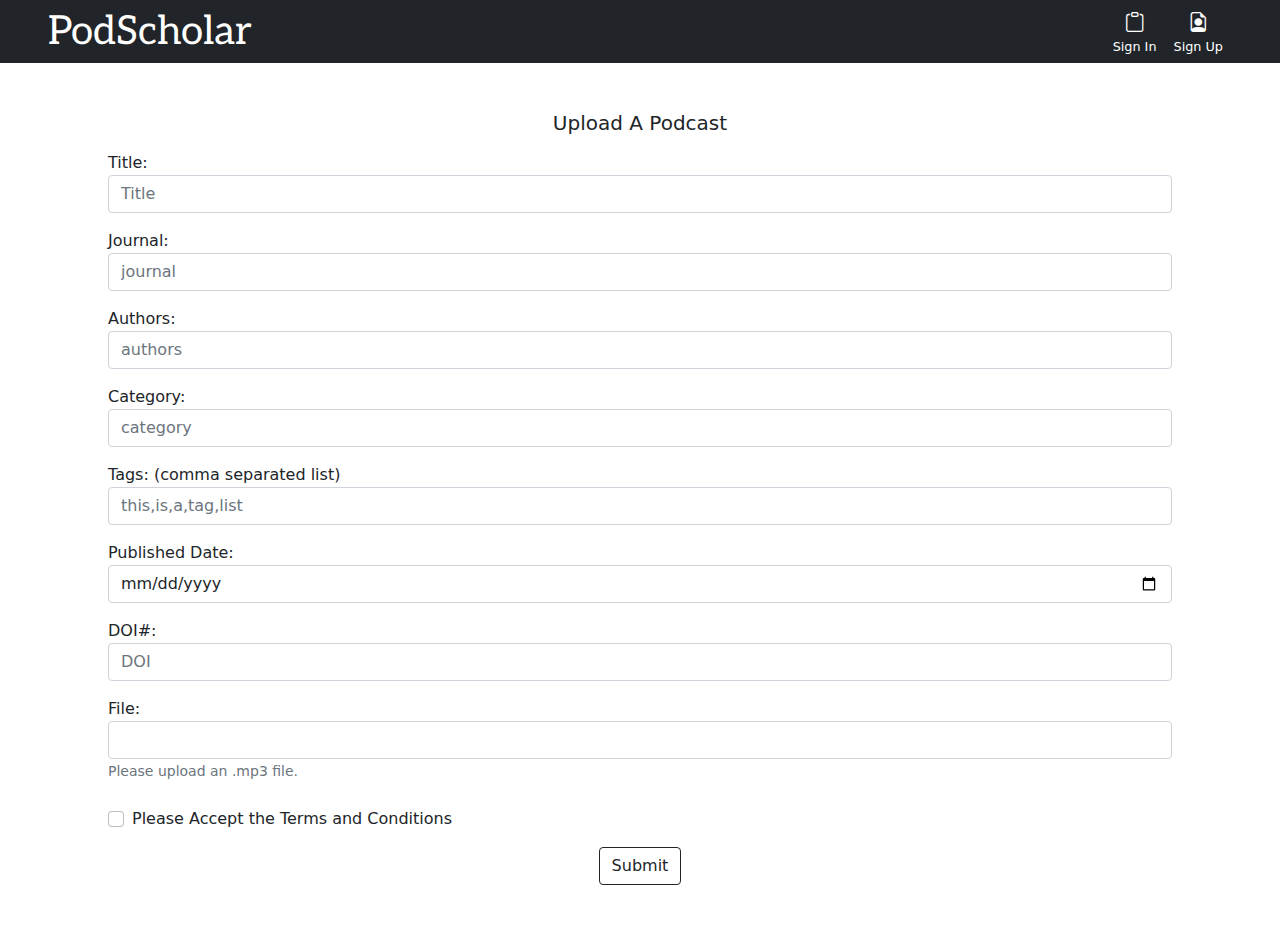
<file: upload.html>
<!DOCTYPE html>
<html lang="en">

<head>
    <meta charset="UTF-8">
    <meta name="viewport" content="width=device-width, initial-scale=1.0">
    <link rel="icon" type="image/x-icon" href="../assets/PodScholars-removebg-preview.png" />

    <!--Bootstrap CSS-->
    <link href="css/bootstrap.css" rel="stylesheet" />
    <link href="css/header.css" rel="stylesheet" />

    <!--Bootstrap Icons-->
    <link rel="stylesheet" href="https://cdn.jsdelivr.net/npm/bootstrap-icons@1.8.1/font/bootstrap-icons.css">

    <!--Bootstrap JS/Popper Bundle-->
    <script src="https://cdn.jsdelivr.net/npm/bootstrap@5.0.2/dist/js/bootstrap.bundle.min.js" integrity="sha384-MrcW6ZMFYlzcLA8Nl+NtUVF0sA7MsXsP1UyJoMp4YLEuNSfAP+JcXn/tWtIaxVXM" crossorigin="anonymous"></script>

    <!--jquery hosted locally-->
    <script src="../js/jquery-3.6.0.js"></script>
    <script src="./js/header.js"></script>

    <title>Upload a podcast</title>
</head>

<body>
    <nav class="navbar navbar-expand-lg navbar-dark bg-dark p-0">
        <div class="d-flex w-100 justify-content-between">
            <div class="ms-5 align-self-center">
                <a class="navbar-brand header-Logo fs-1" href="index.html">PodScholar</a>
            </div>
            <div id="btnHoldingLad" class="btn-group d-flex flex-row justify-content-center p-0 m-0 h-100 me-lg-5">
            </div>
            <script>
                buttonLoader()
            </script>
        </div>
    </nav>
    <main class="d-flex justify-content-center flex-column m-4 p-4">
        <h5 class="text-center">Upload A Podcast</h5>
        <div id="formHolder" class="d-flex justify-content-center mx-4 px-4">
            <form id="uploadForm" class="container">
                <ul class="list-unstyled d-flex flex-column">
                    <li class="my-2">
                        <label for="title">Title:</label>
                        <input type="text" id="title" class="form-control" placeholder="Title" required>
                    </li>
                    <li class="my-2">
                        <label for="journal">Journal:</label>
                        <input type="text" id="journal" class="form-control" placeholder="journal" required>
                    </li>
                    <li class="my-2">
                        <label for="authors">Authors:</label>
                        <input type="text" id="authors" class="form-control" placeholder="authors" required>
                    </li>
                    <!--Category will be made into a select, temporarily a text field-->
                    <li class="my-2">
                        <label for="category">Category:</label>
                        <input type="text" id="category" class="form-control" placeholder="category" required>
                    </li>
                    <!--tags is to be improved-->
                    <li class="my-2">
                        <label for="tags">Tags: (comma separated list)</label>
                        <input type="text" id="tags" class="form-control" placeholder="this,is,a,tag,list" required>
                    </li>
                    <li class="my-2">
                        <label for="pubDate">Published Date:</label>
                        <input type="date" id="pubDate" class="form-control" placeholder="pubDate" required>
                    </li>
                    <li class="my-2">
                        <label for="doi">DOI#:</label>
                        <input type="text" id="doi" class="form-control" placeholder="DOI" required>

                    </li>
                    <li class="my-2">
                        <label for="file">File:</label>
                        <input type="text" id="file" class="form-control" required>
                        <small id="filedesc" class="form-text text-muted">Please upload an .mp3 file.</small>
                    </li>
                    <li class="my-2">
                        <!--Terms and conditions-->
                        <div class="form-check my-2">
                            <input class="form-check-input" type="checkbox" value="" id="termsConds" name="termsConds" required>
                            <label class="form-check-label" for="termsConds">
                  Please Accept the Terms and Conditions
                </label>
                        </div>
                    </li>
                    <li class="text-center">
                        <button type="submit" id="submitBtn" class="btn btn-outline-dark">Submit</button>
                    </li>
                </ul>
            </form>
        </div>
        <div id="thanksMessage" class="visually-hidden">
            Thank you for sharing your work with us!
        </div>
    </main>

</body>

</html>
</file>
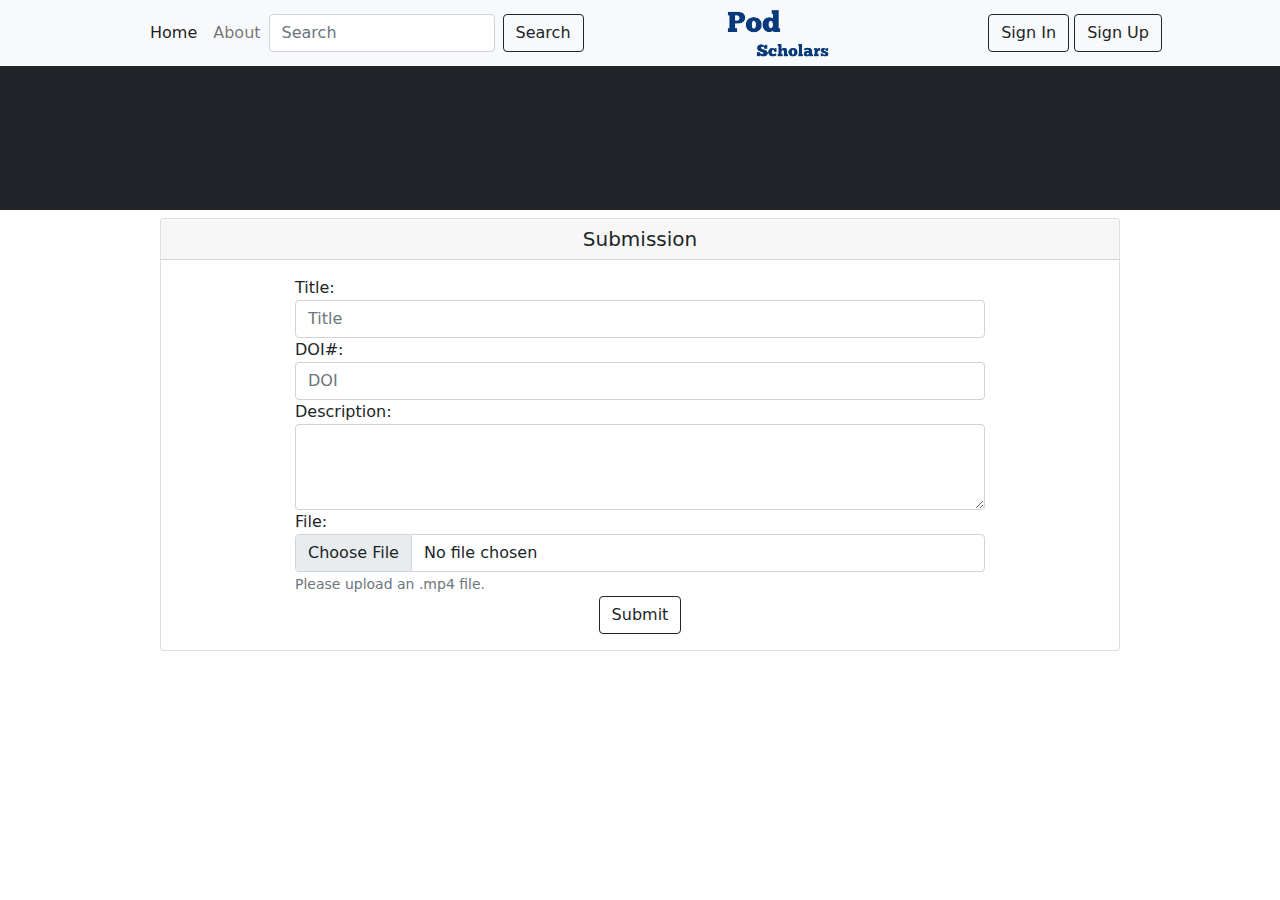
<file: authors/upload.html>
<!DOCTYPE html>
<html lang="en">

<head>
    <meta charset="UTF-8">
    <meta name="viewport" content="width=device-width, initial-scale=1.0">
    <link rel="icon" type="image/x-icon" href="../assets/PodScholars-removebg-preview.png" />

    <!--Bootstrap CSS-->
    <link href="../css/bootstrap.css" rel="stylesheet" />

    <!--Bootstrap Icons-->
    <link rel="stylesheet" href="https://cdn.jsdelivr.net/npm/bootstrap-icons@1.8.1/font/bootstrap-icons.css">

    <!--Bootstrap JS/Popper Bundle-->
    <script src="https://cdn.jsdelivr.net/npm/bootstrap@5.0.2/dist/js/bootstrap.bundle.min.js"
        integrity="sha384-MrcW6ZMFYlzcLA8Nl+NtUVF0sA7MsXsP1UyJoMp4YLEuNSfAP+JcXn/tWtIaxVXM"
        crossorigin="anonymous"></script>

    <!--jquery hosted locally-->
    <script src="../js/jquery-3.6.0.js"></script>

    <title>Upload a podcast</title>
</head>

<body>
    <nav class="navbar navbar-expand-lg navbar-light bg-light">
        <div class="container px-4 px-lg-5 d-flex justify-content-between">
            <div class="d-flex justify-content-start">
                <button class="navbar-toggler" type="button" data-bs-toggle="collapse"
                    data-bs-target="#navbarSupportedContent" aria-controls="navbarSupportedContent"
                    aria-expanded="false" aria-label="Toggle navigation"><span
                        class="navbar-toggler-icon"></span></button>
                <div class="collapse navbar-collapse" id="navbarSupportedContent">
                    <ul class="navbar-nav me-auto mb-2 mb-lg-0 ms-lg-4">
                        <li class="nav-item"><a class="nav-link active" aria-current="page" href="#!">Home</a></li>
                        <li class="nav-item"><a class="nav-link" href="about.html">About</a></li>
                    </ul>
                    <form class="d-flex">
                        <input class="form-control me-2" type="search" placeholder="Search" aria-label="Search">
                        <button class="btn btn-outline-dark" type="submit">Search</button>
                    </form>
                </div>
            </div>
            <div class="">
                <a class="navbar-brand" href="#!"><img src="../assets/PodScholars-removebg-preview.png"
                        height="50px"></a>
            </div>
            <div>
                <form class="">
                    <form>
                        <button class="btn btn-outline-dark" type="button"
                            onclick="window.location.href='sign/in.html';"> Sign In </button>
                        <button class="btn btn-outline-dark" type="button"
                            onclick="window.location.href='sign/up.html';"> Sign Up </button>
                    </form>
                </form>
            </div>
        </div>
    </nav>
    <header class="bg-dark py-5 h-25 mb-2 ">
        <div class="container my-5 text-center text-white">
            <h3 hidden>Thank you for your submission!</h5>
        </div>
    </header>
    <div class="d-flex justify-content-center">
        <div class="card w-75">
            <h5 class="card-header text-center">Submission</h5>
            <div class="card-body d-flex justify-content-center">
                <form class="">
                    <ul class="navbar-nav">
                        <li>
                            <label for="title">Title:</label>
                            <input type="text" id="title" class="form-control" placeholder="Title">
                        </li>
                        <li>
                            <label for="doi">DOI#:</label>
                            <input type="text" id="doi" class="form-control" placeholder="DOI">

                        </li>
                        <li>
                            <label for="desc" >Description:</label>
                            <textarea id="desc" rows="3" cols="80" class="form-control"></textarea>
                        </li>
                        <li>
                            <label for="file" >File:</label>
                            <input type="file" id="file" class="form-control">
                            <small id="filedesc" class="form-text text-muted">Please upload an .mp4 file.</small>
                        </li>
                        <li class="text-center">
                            <button type="submit" id="submit" class="btn btn-outline-dark">Submit</button>
                        </li>
                    </ul>
                </form>
            </div>
        </div>
    </div>

</body>

</html>
</file>
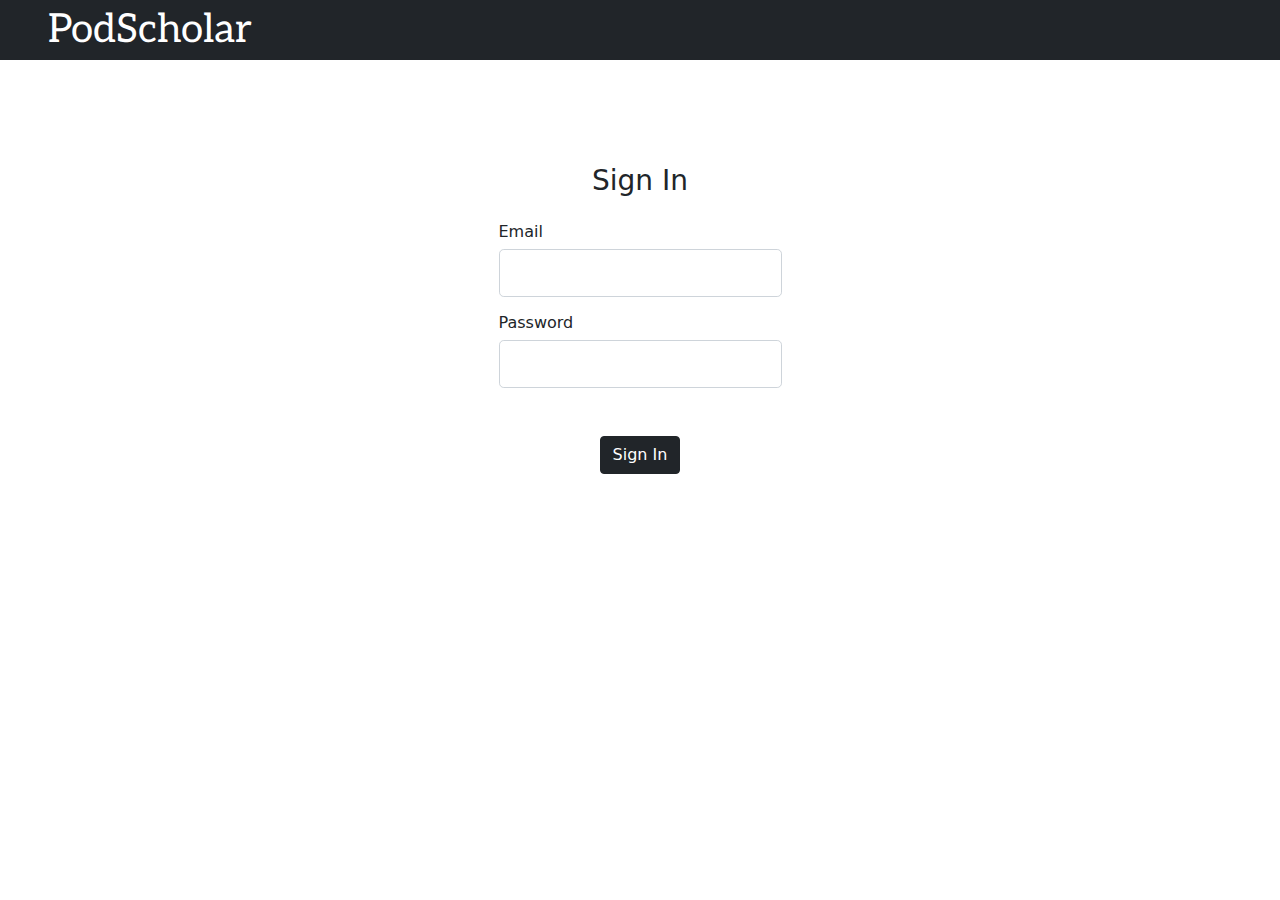
<file: sign/in.html>
<!DOCTYPE html>
<html lang="en">

<head>
    <meta charset="UTF-8">
    <meta name="viewport" content="width=device-width, initial-scale=1.0">

    <!--Bootstrap CSS-->
    <link href="../css/bootstrap.css" rel="stylesheet" />
    <link href="../css/header.css" rel="stylesheet" />

    <!--Bootstrap Icons-->
    <link rel="stylesheet" href="https://cdn.jsdelivr.net/npm/bootstrap-icons@1.8.1/font/bootstrap-icons.css">

    <!--Bootstrap JS/Popper Bundle-->
    <script src="https://cdn.jsdelivr.net/npm/bootstrap@5.0.2/dist/js/bootstrap.bundle.min.js" integrity="sha384-MrcW6ZMFYlzcLA8Nl+NtUVF0sA7MsXsP1UyJoMp4YLEuNSfAP+JcXn/tWtIaxVXM" crossorigin="anonymous"></script>

    <!--jquery hosted locally-->
    <script src="../js/jquery-3.6.0.js"></script>
    <script src="./js/signer.js"></script>
    <title>Sign In</title>
</head>

<body>
    <!-- Navigation-->
    <nav class="navbar navbar-expand-lg navbar-dark bg-dark p-0">
        <div class="d-flex w-100 justify-content-between">
            <div class="ms-5 align-self-center">
                <a class="navbar-brand header-Logo fs-1" href="../index.html">PodScholar</a>
            </div>
        </div>
    </nav>

    <form id="signForm" class="d-flex align-items-center flex-column mt-5">
        <!-- Sign Up title-->
        <h3 class="mt-5 mb-3 p-2">Sign In</h3>

        <strong id="invalidFeedback" class="text-danger visually-hidden">Invalid Email/Password</strong>

        <!-- Email Form-->
        <div>
            <div class="h6">Email</div>
            <div class="mb-3 mt-auto form-outline">
                <input type="email" id="emailField" class="form-control form-control-lg" required/>
            </div>
        </div>

        <!-- Password Form-->
        <div>
            <div class="h6">Password</div>
            <div class="mb-5 mt-auto form-outline">
                <input type="password" id="passwordField" class="form-control form-control-lg" required/>
            </div>
        </div>


        <!-- Sign Up Button-->
        <button type="submit" class="btn btn-dark">Sign In</button>
    </form>
</body>

<script>
    signInStart()
</script>

</html>
</file>
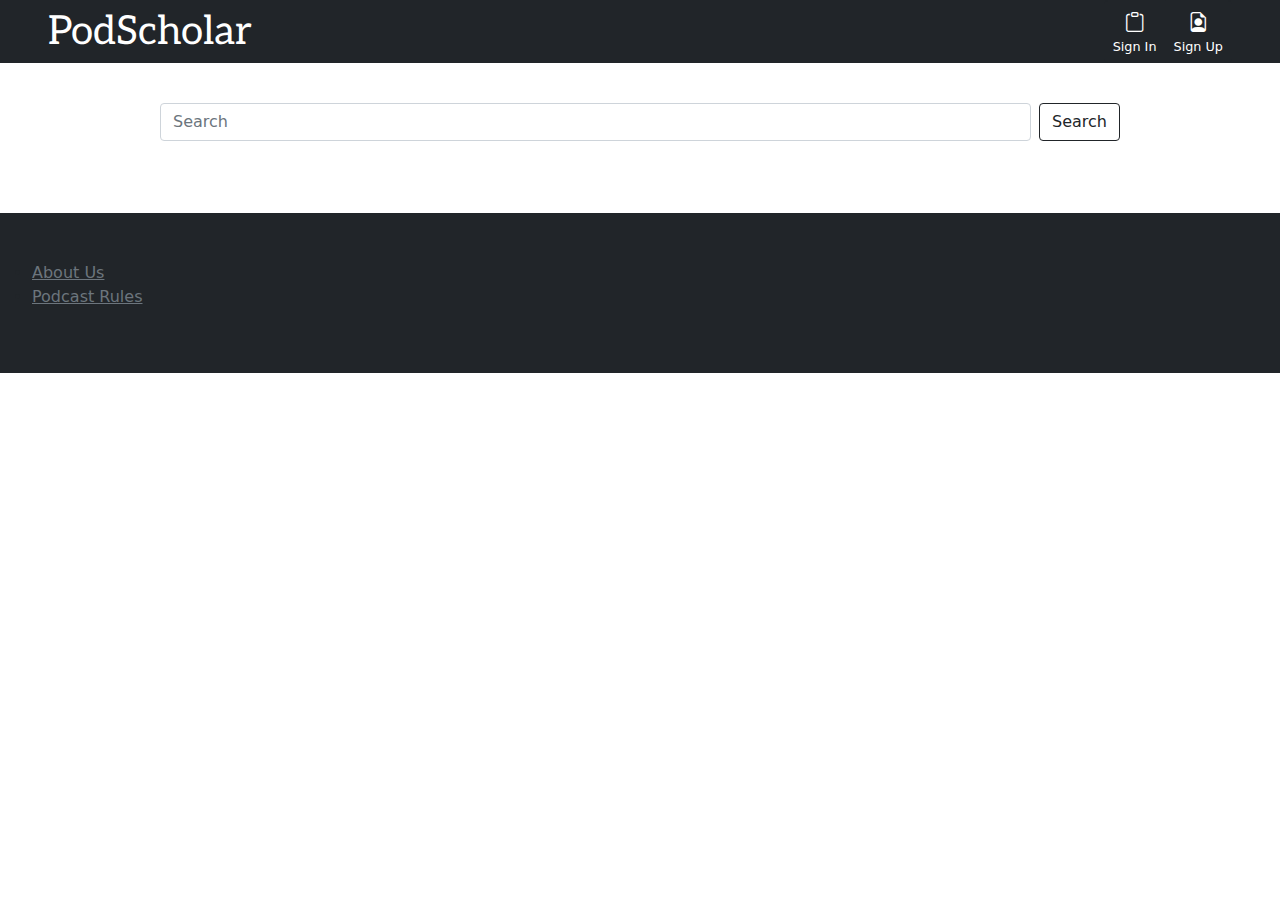
<file: sign/out.html>
<!DOCTYPE html>
<html lang="en">

<head>
    <meta charset="UTF-8">
    <meta name="viewport" content="width=device-width, initial-scale=1.0">

    <title>Signing Out...</title>
</head>

<script>
    sessionStorage.clear();
    window.location.href = "../index.html";
</script>

</html>
</file>
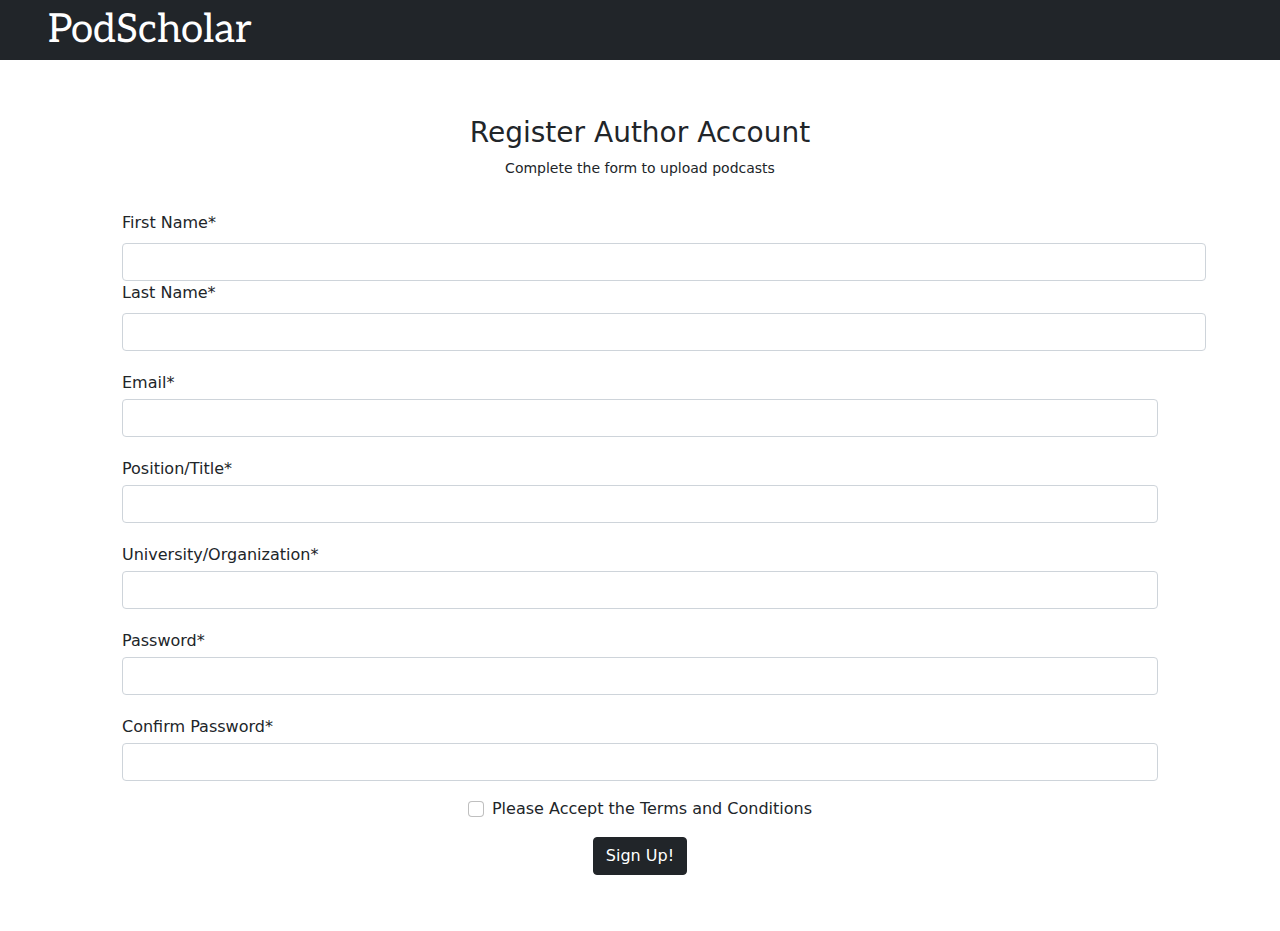
<file: sign/up.html>
<!DOCTYPE html>
<html lang="en">

<head>
    <meta charset="UTF-8">
    <meta name="viewport" content="width=device-width, initial-scale=1.0">

    <!--Bootstrap CSS-->
    <link href="../css/bootstrap.css" rel="stylesheet" />
    <link href="../css/header.css" rel="stylesheet" />

    <!--Bootstrap Icons-->
    <link rel="stylesheet" href="https://cdn.jsdelivr.net/npm/bootstrap-icons@1.8.1/font/bootstrap-icons.css">

    <!--Bootstrap JS/Popper Bundle-->
    <script src="https://cdn.jsdelivr.net/npm/bootstrap@5.0.2/dist/js/bootstrap.bundle.min.js" integrity="sha384-MrcW6ZMFYlzcLA8Nl+NtUVF0sA7MsXsP1UyJoMp4YLEuNSfAP+JcXn/tWtIaxVXM" crossorigin="anonymous"></script>

    <!--jquery hosted locally-->
    <script src="../js/jquery-3.6.0.js"></script>
    <script src="./js/signer.js"></script>

    <script>
        if (sessionStorage.getItem("auth") == "true") {
            window.location.href = "../index.html";
        }
    </script>

    <title>Sign Up</title>
</head>

<body>
    <!-- Navigation-->
    <nav class="navbar navbar-expand-lg navbar-dark bg-dark p-0">
        <div class="d-flex w-100 justify-content-between">
            <div class="ms-5 align-self-center">
                <a class="navbar-brand header-Logo fs-1" href="../index.html">PodScholar</a>
            </div>
        </div>
    </nav>

    <main>
        <form id="formMan" class="d-flex align-items-center flex-column m-5">
            <!-- Sign Up title-->
            <h3 class="pt-2 px-2">Register Author Account</h3>
            <small class="mb-4">Complete the form to upload podcasts</small>

            <!-- Name -->
            <div class="container my-2">
                <div class="container mx-4 px-3">
                    <label for="fName" class="form-label">First Name*</label>
                    <input type="text" class="form-control" id="fName" name="fName" required/>
                </div>
                <div class="container mx-4 px-3">
                    <label for="lName" class="form-label">Last Name*</label>
                    <input type="text" class="form-control" id="lName" name="lName" required/>
                </div>
            </div>

            <!-- Email -->
            <div class="container my-2">
                <div class="mx-4 px-3">
                    <label for="emailMan" class="form-label my-1">Email*</label>
                    <input type="email" class="form-control" id="emailMan" name="emailMan" required />
                </div>
            </div>

            <strong id="emailError" class="text-danger visually-hidden">Email is already taken.</strong>

            <!-- Position/Title -->
            <div class="container my-2">
                <div class="mx-4 px-3">
                    <label for="posTitle" class="form-label my-1">Position/Title*</label>
                    <input type="text" class="form-control" id="posTitle" name="posTitle" required/>
                </div>
            </div>

            <!--Uni/org-->
            <div class="container my-2">
                <div class="mx-4 px-3">
                    <label for="uniOrg" class="form-label my-1">University/Organization*</label>
                    <input type="text" class="form-control" id="uniOrg" name="uniOrg" required/>
                </div>
            </div>

            <!--Password-->
            <div class="container my-2">
                <div class="mx-4 px-3">
                    <label for="pw" class="form-label my-1">Password*</label>
                    <input type="password" class="form-control" id="pw" name="pw" required/>
                </div>
            </div>

            <!--Confirm Password-->
            <div class="container my-2">
                <div class="mx-4 px-3">
                    <label for="pwc" class="form-label my-1">Confirm Password*</label>
                    <input type="password" class="form-control" id="pwc" name="pwc" required/>
                </div>
            </div>

            <strong id="ifPWmatch" class="text-danger visually-hidden">Passwords must match</strong>

            <!--Terms and conditions-->
            <div class="form-check my-2">
                <input class="form-check-input" type="checkbox" value="" id="termsConds" name="termsConds" required>
                <label class="form-check-label" for="termsConds">
                  Please Accept the Terms and Conditions
                </label>
            </div>
            <!-- Sign Up Button-->
            <button type="submit" class="btn btn-dark my-2">Sign Up!</button>
        </form>

        <div id="doneMessage" class="container visually-hidden">
            <p>Thank you for registering with PodScholar! You can now upload podcasts!</p>
            <p>
                <a href="../rules.html">See Our Rules</a> or wait to be redirected!
            </p>
        </div>
    </main>
    <script>
        signUpSetup();
    </script>
</body>

</html>
</file>
<file: css/header.css>
@import url('https://fonts.googleapis.com/css2?family=Aleo:wght@700&display=swap');
.header-Logo {
    user-select: none;
    font-family: 'Aleo', serif;
}

.header-btn {
    height: 100%;
    font-size: 0.8rem;
}

.header-btn:hover {
    height: 100%;
}

.header-btn:active {
    height: 100%;
}
</file>
